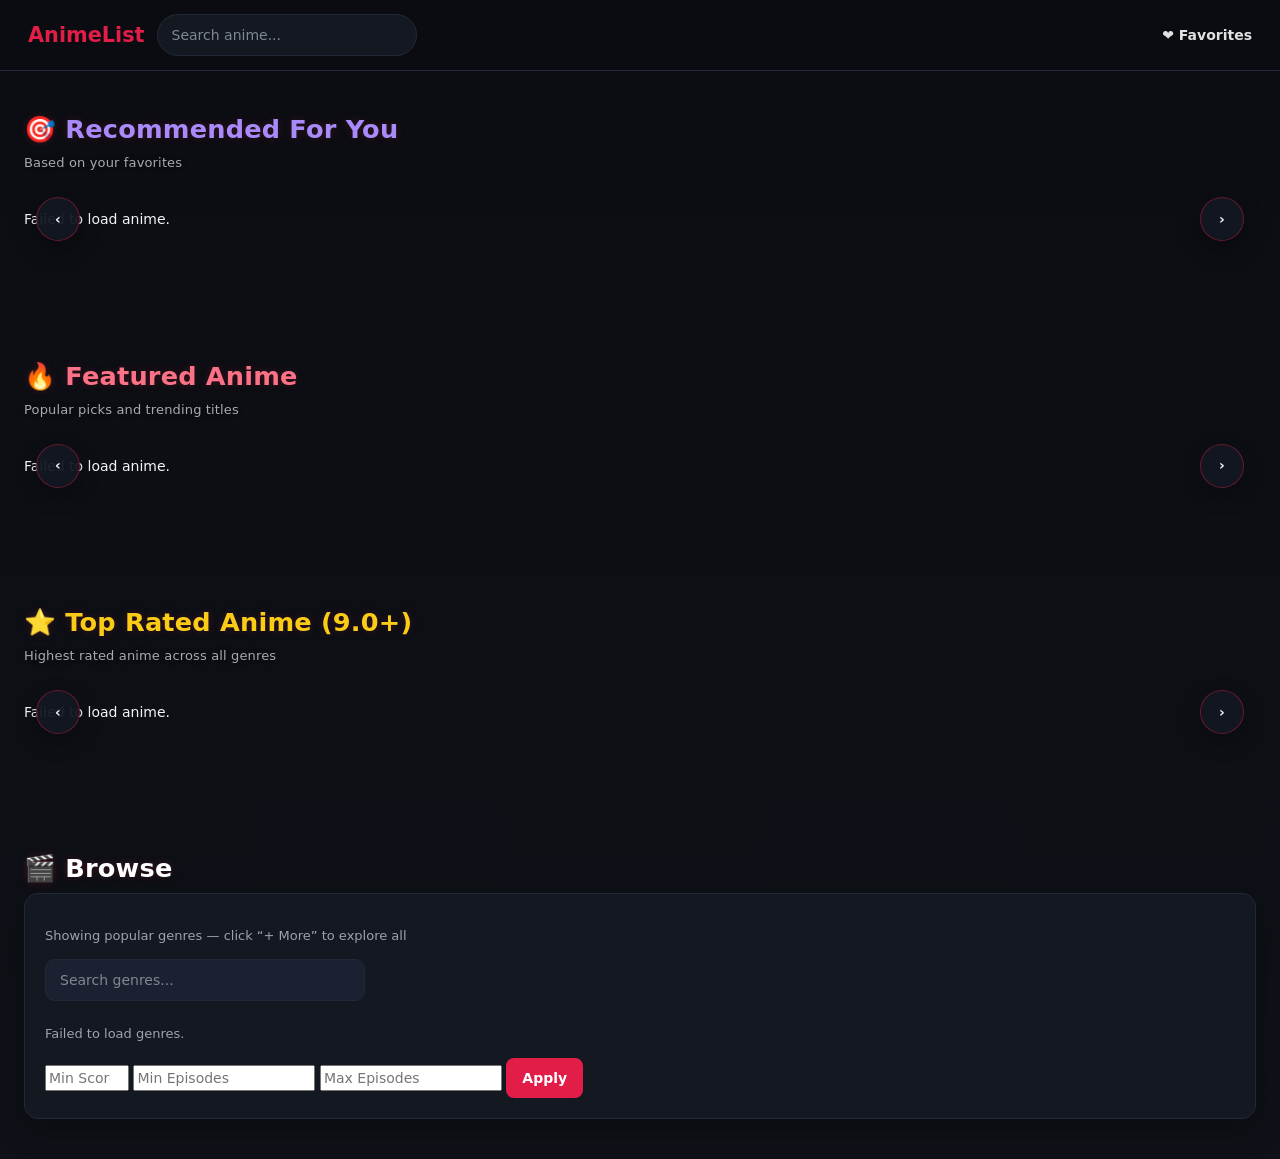
<file: index.html>
<!DOCTYPE html>
<html lang="en">
<head>
  <meta charset="UTF-8">
  <meta name="viewport" content="width=device-width, initial-scale=1.0">
  <title>AnimeList</title>
  <link rel="stylesheet" href="style.css">
</head>
<body>

 <header class="navbar">
  <a href="index.html" class="logo">AnimeList</a>
  <input type="text" id="search" placeholder="Search anime..." />
  <a href="favorites.html" class="nav-favorites">❤️ Favorites</a>
</header>

<!-- PERSONALIZED SECTION -->
<section class="section section-recommended">
  <h2>🎯 <span>Recommended For You</span></h2>
  <p class="section-subtext">Based on your favorites</p>

  <div class="carousel-shell">
    <button class="carousel-arrow left" id="personalized-left" aria-label="Previous personalized anime">‹</button>
    <div class="anime-row" id="personalized"></div>
    <button class="carousel-arrow right" id="personalized-right" aria-label="Next personalized anime">›</button>
  </div>

  <div class="dots" id="personalized-dots"></div>
</section>


<!-- FEATURED SECTION -->
<section class="section section-featured">
  <h2>🔥 <span>Featured Anime</span></h2>
  <p class="section-subtext">Popular picks and trending titles</p>

  <div class="carousel-shell">
    <button class="carousel-arrow left" id="featured-left" aria-label="Previous featured anime">‹</button>
    <div class="anime-row" id="featured"></div>
    <button class="carousel-arrow right" id="featured-right" aria-label="Next featured anime">›</button>
  </div>

  <div class="dots" id="featured-dots"></div>
</section>


<!-- TOP RATED SECTION -->
<section class="section section-top-rated">
  <h2>⭐ <span>Top Rated Anime (9.0+)</span></h2>
  <p class="section-subtext">Highest rated anime across all genres</p>

  <div class="carousel-shell">
    <button class="carousel-arrow left" id="top-rated-left" aria-label="Previous top rated anime">‹</button>
    <div class="anime-row" id="top-rated"></div>
    <button class="carousel-arrow right" id="top-rated-right" aria-label="Next top rated anime">›</button>
  </div>

  <div class="dots" id="top-rated-dots"></div>
</section>

  <!-- FILTER / BROWSE SECTION -->
  <section class="section">
    <h2>🎬 Browse</h2>

    <div class="filters">

      <p style="color: var(--muted); font-size: 13px;">
  Showing popular genres — click “+ More” to explore all
  </p>

   <div class="genre-picker">
      <p id="genre-limit-msg" style="color: var(--muted); font-size: 12px; display: none;">
        select up to 5 genres to keep recommendations relevant
      </p>

      <input
        type="text"
        id="genre-search"
        placeholder="Search genres..."
        autocomplete="off"
      />

      <div id="selected-genres" class="selected-genres"></div>
      <div id="genre-options" class="genre-options"></div>
    </div>

    <input type="number" id="score" min="5" max="10" step="0.1" placeholder="Min Score (5-10)" />
    <input type="number" id="min-episodes" min="1" placeholder="Min Episodes" />
    <input type="number" id="max-episodes" min="1" placeholder="Max Episodes" />

    <button onclick="applyFilters()">Apply</button>

  </div>
</section>

  <script src="script.js"></script>
  <div id="confirm-modal" class="modal hidden">
  <div class="modal-content">
    <p id="modal-message"></p>

    <div class="modal-actions">
      <button id="modal-cancel-btn" class="hidden">Cancel</button>
      <button id="modal-confirm-btn">OK</button>
    </div>
  </div>
</div>
</body>
</html>
</file>
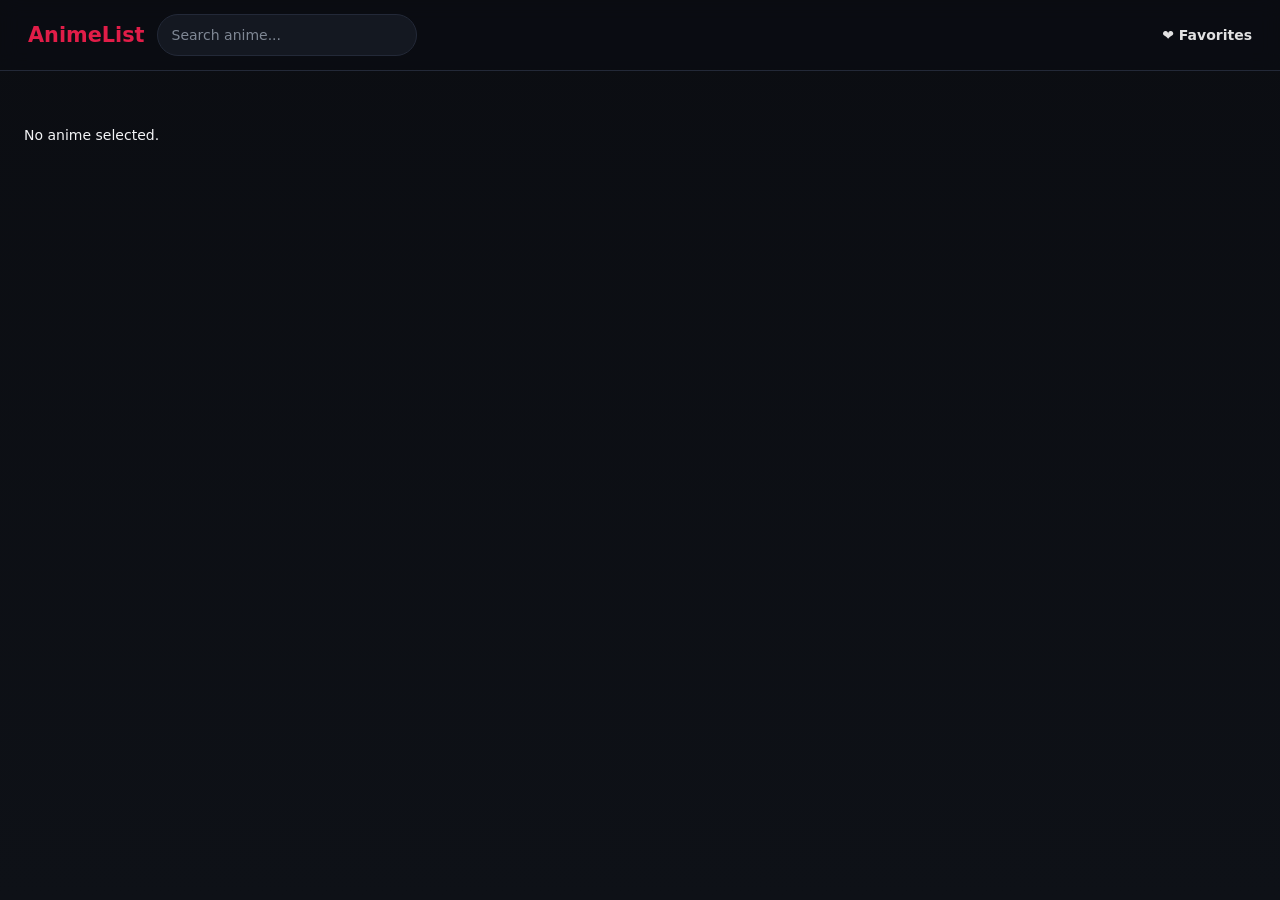
<file: anime.html>
<!DOCTYPE html>
<html lang="en">
<head>
  <meta charset="UTF-8">
  <meta name="viewport" content="width=device-width, initial-scale=1.0">
  <title>Anime Details</title>
  <link rel="stylesheet" href="style.css">
</head>
<body>

<header class="navbar">
  <a href="index.html" class="logo">AnimeList</a>
  <input type="text" id="search" placeholder="Search anime..." />
  <a href="favorites.html" class="nav-favorites">❤️ Favorites</a>
</header>

<div class="section" id="anime-details"></div>

<!-- 🔥 IMPORTANT: load script.js FIRST -->
<script src="script.js"></script>

<script>
const params = new URLSearchParams(window.location.search);
const id = params.get("id");

const container = document.getElementById("anime-details");

if (!id) {
  container.innerHTML = "<p>No anime selected.</p>";
} else {
  fetch(`${API_BASE}/anime/${id}`)
    .then(res => {
      if (!res.ok) throw new Error("Anime not found");
      return res.json();
    })
    .then(anime => {

      const liked = isFavorited(anime.anime_id);

      container.innerHTML = `
        <div class="anime-details-container">

          <div class="anime-details-image">
            <img src="${anime.image_url}" />
          </div>

          <div class="anime-details-info">

            <!-- 🔥 TITLE + LIKE BUTTON -->
            <div class="card-header">
              <h1>${anime.title}</h1>
              <div class="like-btn ${liked ? "liked" : ""}" data-id="${anime.anime_id}">
                ${liked ? "♥" : "♡"}
              </div>
            </div>

            <p><strong>English:</strong> ${anime.title_english || "N/A"}</p>
            <p><strong>Japanese:</strong> ${anime.title_japanese || "N/A"}</p>
            <p><strong>Synonyms:</strong> ${anime.title_synonyms || "N/A"}</p>

            <p><strong>Score:</strong> ${anime.score}</p>
            <p><strong>Rank:</strong> #${anime.rank}</p>
            <p><strong>Popularity:</strong> #${anime.popularity}</p>

            <div class="anime-meta">
              <p><strong>Genre:</strong> ${anime.genre}</p>
              <p><strong>Studio:</strong> ${anime.studio}</p>
              <p><strong>Episodes:</strong> ${anime.episodes}</p>
              <p><strong>Status:</strong> ${anime.status}</p>
              <p><strong>Year:</strong> ${anime.aired_from_year}</p>
              <p><strong>Duration:</strong> ${anime.duration_min} min</p>
              <p><strong>Source:</strong> ${anime.source}</p>
              <p><strong>Rating:</strong> ${anime.rating}</p>
            </div>

            <div class="anime-meta">
              <p><strong>Members:</strong> ${anime.members}</p>
              <p><strong>Favorites:</strong> ${anime.favorites}</p>
            </div>

            <div class="anime-description">
              <strong>Background:</strong>
              <p>${anime.background || "No description available."}</p>
            </div>

          </div>
        </div>

        <br>
        <button onclick="goBack()">⬅ Back</button>
      `;

      // 🔥 FORCE UI SYNC
      refreshAllLikeButtons();
    })
    .catch(() => {
      container.innerHTML = "<p>Failed to load anime.</p>";
    });
}
</script>

</body>
</html>
</file>
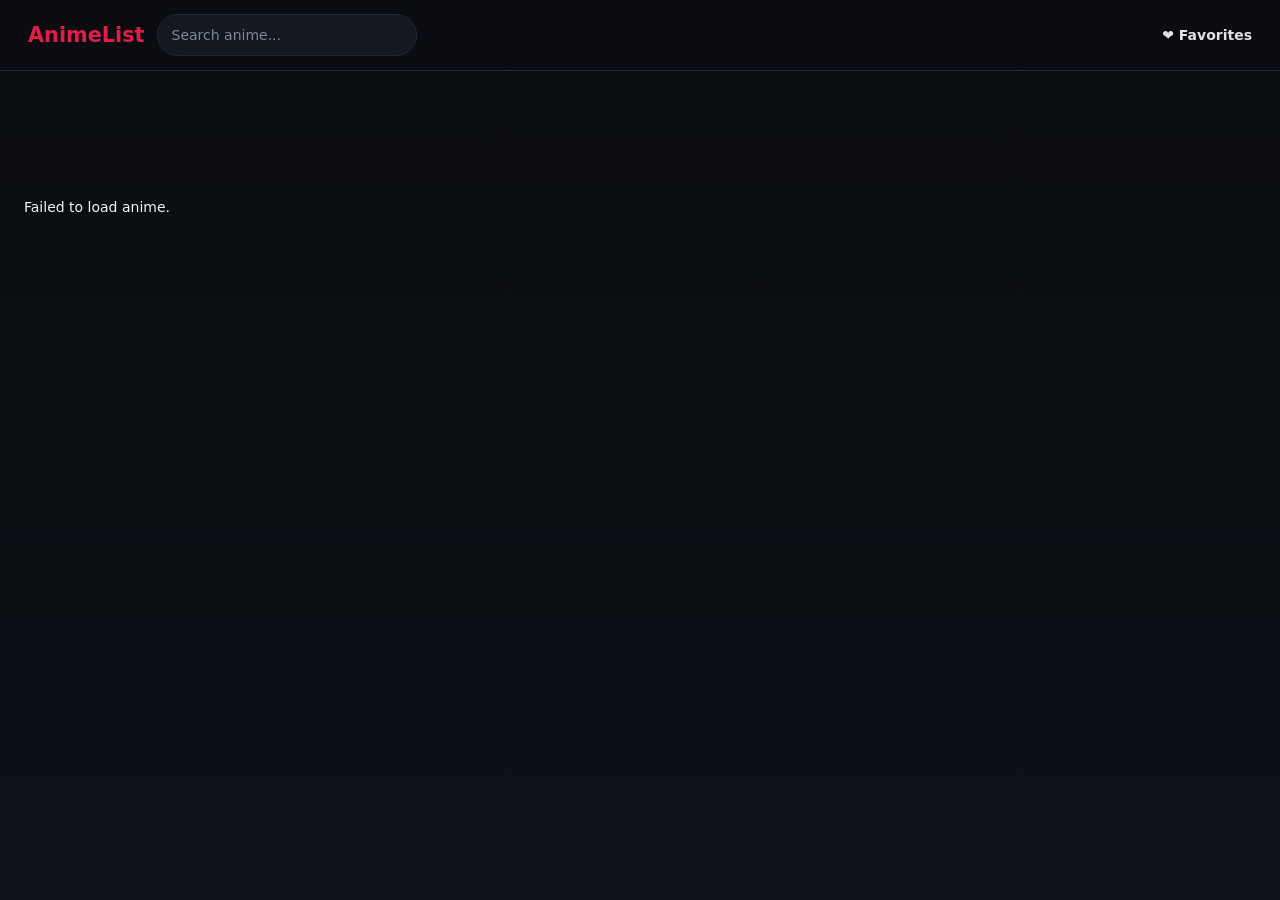
<file: browse.html>
<!DOCTYPE html>
<html lang="en">
<head>
  <meta charset="UTF-8" />
  <meta name="viewport" content="width=device-width, initial-scale=1.0" />
  <title>Browse Results - AnimeList</title>
  <link rel="stylesheet" href="style.css" />
</head>
<body>
  <header class="navbar">
    <a href="index.html" class="logo">AnimeList</a>
    <input type="text" id="search" placeholder="Search anime..." />
    <a href="favorites.html" class="nav-favorites">❤️ Favorites</a>
  </header>
  <section class="section">
    <h2 id="results-title"></h2>

    <div class="pagination-wrapper">
      <div id="pagination"></div>
    </div>

    <div class="anime-grid" id="filtered"></div>

    <div class="pagination-wrapper">
      <div id="pagination-bottom"></div>
    </div>
  </section>

  <script src="script.js"></script>
</body>
</html>
</file>
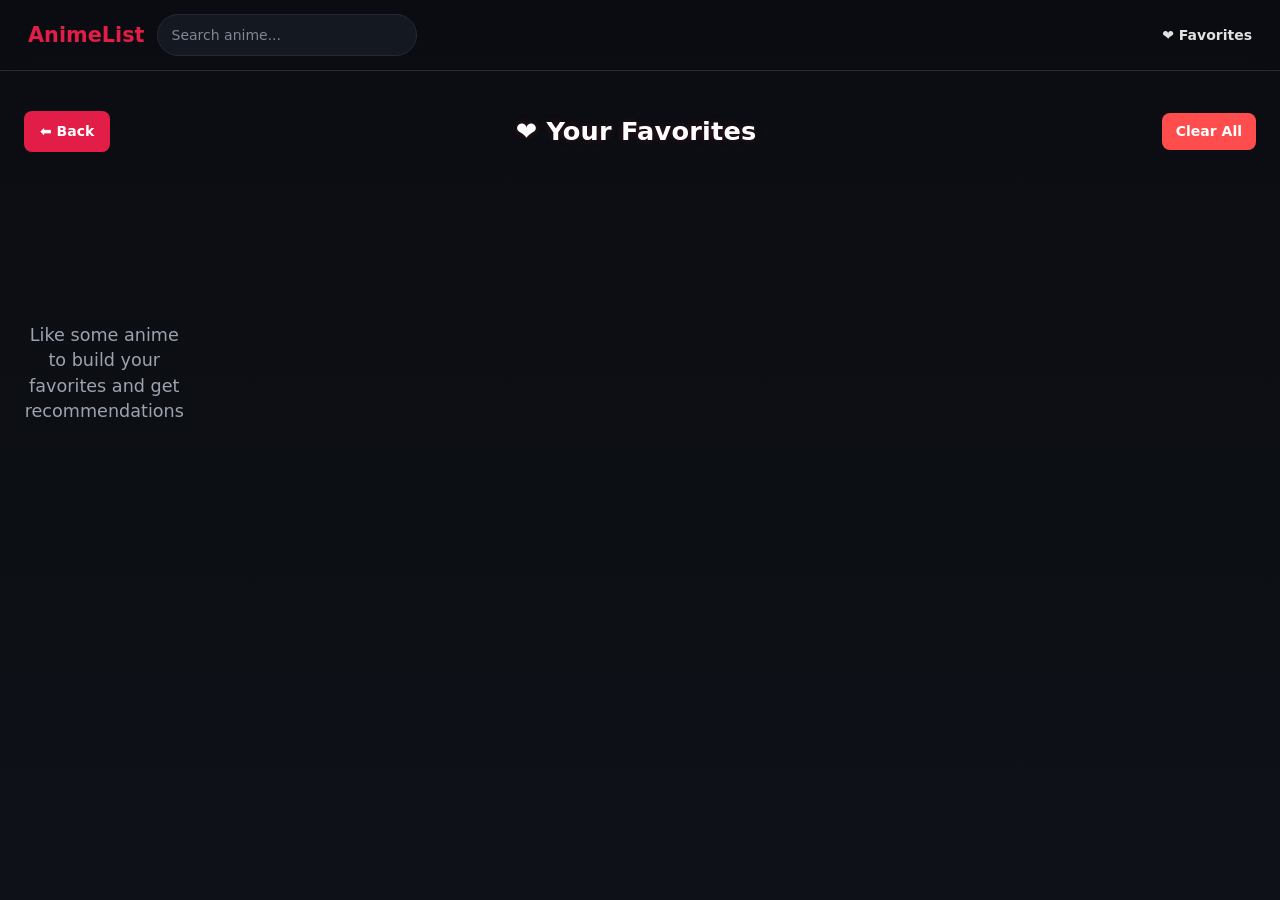
<file: favorites.html>
<!DOCTYPE html>
<html lang="en">
<head>
  <meta charset="UTF-8" />
  <meta name="viewport" content="width=device-width, initial-scale=1.0"/>
  <title>Favorites - AnimeList</title>
  <link rel="stylesheet" href="style.css" />
</head>
<body>

<header class="navbar"> 
  <a href="index.html" class="logo">AnimeList</a>
  <input type="text" id="search" placeholder="Search anime..." />
  <a href="favorites.html" class="nav-favorites">❤️ Favorites</a>
</header>

<section class="section">
  <div class="favorites-header">
  <button onclick="goBack()" class="back-btn">⬅ Back</button>
  <h2>❤️ Your Favorites</h2>
  <button id="clear-favorites-btn">Clear All</button>
</div>
  <!-- TOP PAGINATION -->
  <div class="pagination-wrapper">
  <div id="favorites-pagination-top"></div>
</div>

   <div id="favorites-grid" class="anime-grid"></div>

    <!-- BOTTOM PAGINATION -->
  <div class="pagination-wrapper">
  <div id="favorites-pagination"></div>
</div>
</section>
<script src="script.js"></script>

<div id="confirm-modal" class="modal hidden">
  <div class="modal-content">
    <p id="modal-message"></p>

    <div class="modal-actions">
      <button id="modal-cancel-btn" class="hidden">Cancel</button>
      <button id="modal-confirm-btn">OK</button>
    </div>
  </div>
</div>
</body>
</html>
</file>
<file: style.css>
/* ========================= */
/* GLOBAL */
/* ========================= */
*,
*::before,
*::after {
  box-sizing: border-box;
}

:root {
  --bg: #0b0d12;
  --bg-2: #0e1117;
  --surface: #141821;
  --surface-2: #1b2130;
  --surface-3: #111723;
  --border: #232938;

  --text: #f3f4f6;
  --muted: #9ca3af;
  --accent: #e11d48;
  --accent-2: #fb7185;

  --radius: 14px;
  --radius-sm: 10px;
  --gap: clamp(12px, 1.5vw, 18px);
  --card-width: 190px;
  --section-max: 1300px;

  --shadow-soft: 0 10px 30px rgba(0, 0, 0, 0.28);
  --shadow-strong: 0 18px 40px rgba(0, 0, 0, 0.5);
}

html {
  background: linear-gradient(to bottom, var(--bg), var(--bg-2));
  scroll-behavior: smooth;
  overflow-x: clip;
  overscroll-behavior-x: none;
  overscroll-behavior-y: none;
}

/* NETLIFY TEST FORCE */
body {
  margin: 0;
  min-height: 100svh;
  font-family: system-ui, -apple-system, BlinkMacSystemFont, "Segoe UI", sans-serif;
  font-size: clamp(14px, 0.95vw, 16px);
  line-height: 1.45;
  background: linear-gradient(to bottom, var(--bg), var(--bg-2));
  color: var(--text);
  overflow-x: hidden;
  -webkit-font-smoothing: antialiased;
  text-rendering: optimizeLegibility;
}


img {
  display: block;
  max-width: 100%;
  height: auto;
}

a {
  color: inherit;
}

button,
input,
select,
textarea {
  font: inherit;
}

button {
  border: none;
}

.hidden {
  display: none !important;
}

/* ========================= */
/* NAVBAR */
/* ========================= */
.navbar {
  position: sticky;
  top: 0;
  z-index: 100;
  backdrop-filter: blur(10px);

  display: flex;
  align-items: center;
  gap: 12px;

  padding: clamp(10px, 1.8vw, 14px) clamp(12px, 4vw, 28px);
  background: rgba(11, 13, 18, 0.78);
  border-bottom: 1px solid var(--border);
}

.navbar h1,
.logo {
  margin: 0;
  font-size: 1.3rem;
  font-weight: 700;
  color: var(--accent);
  text-decoration: none;
  white-space: nowrap;
}

.navbar input {
  flex: 1;
  min-width: 0;
  max-width: 260px;
  width: 100%;

  background: var(--surface);
  border: 1px solid var(--border);
  color: var(--text);
  padding: 10px 14px;
  border-radius: 999px;
  outline: none;
  transition: border-color 0.2s ease, box-shadow 0.2s ease, background 0.2s ease;
}

.navbar input::placeholder,
#genre-search::placeholder {
  color: #7f8794;
}

.navbar input:focus,
#genre-search:focus {
  border-color: rgba(225, 29, 72, 0.8);
  box-shadow: 0 0 0 3px rgba(225, 29, 72, 0.12);
}

.nav-favorites {
  margin-left: auto;
  padding-left: 6px;
  color: white;
  text-decoration: none;
  opacity: 0.88;
  font-weight: 600;
  white-space: nowrap;
  transition: color 0.2s ease, opacity 0.2s ease;
}

.nav-favorites:hover {
  opacity: 1;
  color: var(--accent);
}

/* ========================= */
/* SECTION */
/* ========================= */
.section {
  width: min(100%, var(--section-max));
  padding: clamp(20px, 4vw, 40px) clamp(12px, 3vw, 24px);
  margin: 0 auto;
}

.section h2 {
  font-size: clamp(1.18rem, 2vw, 1.7rem);
  font-weight: 700;
  letter-spacing: 0.2px;
  color: #fff;
  text-shadow: 0 0 8px rgba(225, 29, 72, 0.22);
  margin: 0 0 6px;
}

.section-subtext {
  font-size: 13px;
  font-weight: 400;
  color: rgba(255, 255, 255, 0.65);
  letter-spacing: 0.15px;
  text-shadow: 0 0 6px rgba(0, 0, 0, 0.35);
  margin: 0 0 12px;
}

.section-recommended h2 span {
  color: #a78bfa;
}

.section-featured h2 span {
  color: #fb7185;
}

.section-top-rated h2 span {
  color: #facc15;
}

  

/* ========================= */
/* CAROUSEL WRAPPER */
/* ========================= */
.carousel-shell {
  position: relative;
}

/* ========================= */
/* ANIME ROW */
/* ========================= */
.anime-row {
  overflow: hidden;
  width: 100%;
  padding: 10px 0;
}

.carousel-track {
  display: flex;
  align-items: stretch;
  gap: var(--gap);
  transition: translateZ(0);
  will-change: transform;
  pointer-events: auto;
  min-width: 100%;
}

/* ========================= */
/* CARD */
/* ========================= */
.anime-card {
   flex: 0 0 var(--card-width); /* DO NOT CHANGE THIS */
  max-width: var(--card-width); /* 🔥 prevents stretching */
  cursor: pointer;
  border-radius: var(--radius);
  overflow: hidden;
  background:
    linear-gradient(180deg, rgba(255,255,255,0.02), rgba(255,255,255,0)),
    var(--surface);
  border: 1px solid transparent;
  transition:
    transform 0.25s ease,
    border-color 0.25s ease,
    box-shadow 0.25s ease,
    opacity 0.25s ease;
  display: block;
  text-decoration: none;
  color: inherit;
  box-shadow: 0 8px 22px rgba(0, 0, 0, 0.18);
}

.card-image {
  position: relative;
  background: var(--surface-3);
}

.card-image img {
  width: 100%;
  aspect-ratio: 2 / 3;
  object-fit: cover;
}

.card-overlay {
  position: absolute;
  inset: 0;
  pointer-events: none;
  background: linear-gradient(to top, rgba(0, 0, 0, 0.72), transparent 62%);
}

.anime-card-content {
  display: flex;
  flex-direction: column;
  gap: 6px;
  padding: 10px;
}

.card-header {
  display: grid;
  grid-template-columns: minmax(0, 1fr) auto;
  align-items: center;
  gap: 8px;
}

.anime-card h4 {
  font-size: clamp(0.82rem, 1.1vw, 0.95rem);
  font-weight: 650;
  margin: 0 0 4px;
  line-height: 1.34;
  display: -webkit-box;
  -webkit-line-clamp: 2;
  line-clamp: 2;
  -webkit-box-orient: vertical;
  overflow: hidden;
  min-height: 2.7em;
  word-break: break-word;
}

.rating {
  font-size: clamp(0.72rem, 1vw, 0.85rem);
  color: var(--muted);
  display: flex;
  align-items: center;
  gap: 4px;
}

/* ========================= */
/* LIKE BUTTON */
/* ========================= */
.like-btn {
  width: clamp(28px, 3vw, 32px);
  height: clamp(28px, 3vw, 32px);
  flex-shrink: 0;

  display: inline-flex;
  align-items: center;
  justify-content: center;

  font-size: clamp(14px, 1.5vw, 16px);
  cursor: pointer;
  border-radius: 50%;

  background: rgba(255, 255, 255, 0.1);
  color: white;

  transition: transform 0.2s ease, background 0.2s ease, color 0.2s ease;
}

.like-btn.liked {
  animation: pop 0.2s ease;
  color: #ff4d6d;
}

@keyframes pop {
  0% { transform: scale(1); }
  50% { transform: scale(1.4); }
  100% { transform: scale(1.15); }
}

@media (hover: hover) {
  .like-btn:hover {
    background: var(--accent);
    transform: scale(1.08);
  }
}

/* ========================= */
/* HOVER EFFECTS */
/* ========================= */
@media (hover: hover) {
  .anime-card:hover {
    transform: translateY(-6px);
    border-color: var(--border);
    box-shadow: var(--shadow-strong);
  }

  .anime-row:hover .anime-card {
    opacity: 0.64;
  }

  .anime-row .anime-card:hover {
    opacity: 1;
  }

  .anime-grid:hover .anime-card {
    opacity: 0.64;
  }

  .anime-grid .anime-card:hover {
    opacity: 1;
  }
}

.anime-grid .anime-card:hover {
  transform: translateY(-6px);
  border-color: var(--border);
  box-shadow: var(--shadow-strong);
}

/* ========================= */
/* ARROWS */
/* ========================= */
.carousel-arrow {
  position: absolute;
  top: 50%;
  transform: translateY(-50%);
  width: 44px;
  height: 44px;
  border-radius: 999px;
  display: grid;
  place-items: center;
  cursor: pointer;
  z-index: 20;
  background: rgba(20, 24, 33, 0.95);
  border: 1px solid rgba(225, 29, 72, 0.4);
  color: var(--text);
  pointer-events: auto;
  box-shadow: 0 8px 22px rgba(0, 0, 0, 0.3);
  transition: background 0.2s ease, box-shadow 0.2s ease, transform 0.2s ease;
}

.carousel-arrow:hover {
  background: rgba(225, 29, 72, 0.15);
  box-shadow: 0 10px 24px rgba(0, 0, 0, 0.42);
}

.carousel-arrow.left {
  left: 12px;
}

.carousel-arrow.right {
  right: 12px;
}

/* ========================= */
/* DOTS */
/* ========================= */
.dots {
  display: flex;
  justify-content: center;
  align-items: center;
  flex-wrap: wrap;
  gap: 8px;
  padding: 6px 8px;
  color: var(--muted);
  margin-top: 12px;
}

.dots button {
  width: 8px;
  height: 8px;
  min-width: 8px;
  padding: 0;
  background: #444;
  border-radius: 999px;
}

.dots button.active {
  background: var(--text);
  transform: scale(1.2);
}

/* ========================= */
/* GRID */
/* ========================= */
.anime-grid {
   display: grid;
  grid-template-columns: repeat(auto-fill, minmax(140px, 1fr));
  justify-content: start;
  gap: var(--gap);
}

#favorites-grid {
  justify-content: center;
}

#favorites-grid .anime-card {
  transition: transform 0.25s ease, box-shadow 0.25s ease;
}

#favorites-grid .anime-card:hover {
  transform: translateY(-4px) scale(1.02);
  box-shadow: 0 18px 40px rgba(0, 0, 0, 0.6);
}

/* ========================= */
/* FILTERS */
/* ========================= */
.filters {
  background: var(--surface);
  border: 1px solid var(--border);
  border-radius: var(--radius);
  padding: clamp(16px, 2vw, 20px);
  box-shadow: var(--shadow-soft);
}

.genre-picker {
  display: flex;
  flex-direction: column;
  gap: 12px;
  margin-bottom: 14px;
}

.genre-option {
  position: relative;
  z-index: 1;
}

.genre-option,
.selected-genre-tag {
  user-select: none;
  cursor: pointer;
  -webkit-user-select: none;
}

#genre-search {
  width: 100%;
  max-width: 320px;
  background: var(--surface-2);
  border: 1px solid var(--border);
  color: var(--text);
  padding: 10px 14px;
  border-radius: 10px;
  outline: none;
}

.selected-genres,
.genre-options {
  display: flex;
  flex-wrap: wrap;
  gap: 10px;
}

.selected-genre-tag,
.genre-option {
  background: var(--surface-2);
  border: 1px solid var(--border);
  color: var(--text);
  padding: 8px 12px;
  border-radius: 999px;
  font-size: 13px;
  transition: border-color 0.2s ease, background 0.2s ease, color 0.2s ease;
}

.selected-genre-tag {
  background: rgba(225, 29, 72, 0.2);
  color: var(--accent);
  border: 1px solid rgba(225, 29, 72, 0.5);
}

.genre-option.active {
  background: rgba(225, 29, 72, 0.35);
  color: white;
  border-color: var(--accent);
}

.genre-option:hover {
  border-color: var(--accent);
  background: rgba(225, 29, 72, 0.18);
}

.genre-empty {
  color: var(--muted);
  margin: 0;
  font-size: 13px;
}

/* ========================= */
/* BUTTONS */
/* ========================= */
button {
  background: var(--accent);
  color: #fff;
  border-radius: 8px;
  padding: 10px 16px;
  font-weight: 600;
  cursor: pointer;
  transition: background 0.2s ease, transform 0.2s ease, opacity 0.2s ease;
}

button:hover {
  background: #be123c;
}

button:active {
  transform: translateY(1px);
}

.show-more-btn {
  background: transparent;
  border: 1px dashed var(--border);
  color: var(--muted);
  padding: 8px 12px;
  border-radius: 999px;
  font-size: 13px;
}

.show-more-btn:hover {
  border-color: var(--accent);
  color: var(--text);
  background: transparent;
}

#clear-favorites-btn {
  background: #ff4d4d;
  color: white;
  border: none;
  padding: 8px 14px;
  border-radius: 8px;
  cursor: pointer;
  font-weight: 700;
  white-space: nowrap;
}

#clear-favorites-btn:hover {
  background: #e60000;
}

/* ========================= */
/* MODAL */
/* ========================= */
.modal {
  position: fixed;
  inset: 0;
  width: 100%;
  height: 100%;
  background: rgba(0, 0, 0, 0.6);

  display: flex;
  justify-content: center;
  align-items: center;
  z-index: 999;
  padding: 16px;
}

.modal-content {
  background: #1e293b;
  padding: 20px;
  border-radius: 12px;
  text-align: center;
  width: min(300px, 100%);
}

.modal-actions {
  margin-top: 15px;
  display: flex;
  justify-content: space-between;
  gap: 10px;
}

/* ========================= */
/* PAGINATION */
/* ========================= */
.pagination-wrapper {
  display: flex;
  justify-content: center;
  width: 100%;
  margin: 20px 0;
}

.pagination-dots {
  color: var(--muted);
  padding: 6px 4px;
}

#pagination,
#pagination-bottom,
#favorites-pagination,
#favorites-pagination-top {
  display: flex;
  justify-content: center;
  flex-wrap: wrap;
  gap: 8px;
  margin: 16px 0;
}

#pagination button,
#pagination-bottom button,
#favorites-pagination button,
#favorites-pagination-top button {
  background: var(--surface);
  border: 1px solid var(--border);
  color: var(--text);
  padding: 6px 12px;
  border-radius: 6px;
  cursor: pointer;
  font-size: 13px;
  transition: all 0.2s ease;
  min-width: 36px;
}

#pagination button:hover,
#pagination-bottom button:hover,
#favorites-pagination button:hover,
#favorites-pagination-top button:hover {
  background: var(--accent);
  color: white;
}

#pagination button.active,
#pagination-bottom button.active,
#favorites-pagination button.active,
#favorites-pagination-top button.active {
  background: var(--accent);
  color: white;
  font-weight: 700;
}

#favorites-pagination button.active {
  background: #ef4444;
}

/* ========================= */
/* FAVORITES HEADER */
/* ========================= */
.favorites-header {
  display: flex;
  justify-content: space-between;
  align-items: center;
  gap: 12px;
  flex-wrap: wrap; /* 🔥 KEY FIX */
}

.favorites-header h2 {
  margin: 0;
}

/* ========================= */
/* EMPTY STATE */
/* ========================= */
.empty-state {
  display: flex;
  justify-content: center;
  align-items: center;
  text-align: center;
  min-height: 300px;
  color: var(--muted);
  font-size: 1.1rem;
  padding: 20px;
}

/* ========================= */
/* ANIME DETAILS PAGE */
/* ========================= */
.anime-details-container {
  display: grid;
  grid-template-columns: minmax(200px, 250px) minmax(0, 1fr);
  gap: 30px;
  background: var(--surface);
  border-radius: var(--radius);
  padding: clamp(16px, 3vw, 24px);
  border: 1px solid var(--border);
  box-shadow: var(--shadow-soft);
}

.anime-details-image img {
  width: 100%;
  border-radius: var(--radius);
}

.anime-details-info h1 {
  font-size: clamp(1.5rem, 3vw, 2rem);
  margin-top: 0;
  margin-bottom: 12px;
  line-height: 1.2;
}

.anime-details-info .card-header {
  display: flex;
  justify-content: space-between;
  align-items: center;
  gap: 12px;
}

.anime-details-info .like-btn {
  width: 36px;
  height: 36px;
  font-size: 18px;
}

.anime-meta {
  display: grid;
  grid-template-columns: repeat(auto-fit, minmax(160px, 1fr));
  gap: 8px;
  margin-top: 12px;
}

.anime-meta p {
  margin: 0;
  font-size: clamp(0.8rem, 1.1vw, 0.95rem);
  color: var(--muted);
}

.anime-description {
  margin-top: 16px;
  line-height: 1.65;
}

/* ========================= */
/* TOUCH / SMALL INTERACTION SAFETY */
/* ========================= */
@media (hover: none) {
  .anime-card:hover,
  .anime-grid .anime-card:hover,
  #favorites-grid .anime-card:hover {
    transform: none;
    box-shadow: 0 8px 22px rgba(0, 0, 0, 0.18);
  }

  .anime-row:hover .anime-card,
  .anime-grid:hover .anime-card {
    opacity: 1;
  }
}

/* ========================= */
/* MOBILE LARGE (<= 768px) */
/* ========================= */
@media (max-width: 768px) {
  :root {
     --card-width: 160px;
    --gap: 12px;
  }

  .navbar {
    flex-wrap: wrap;
    gap: 10px;
    padding-inline: 14px;
  }

  .navbar input {
    order: 3;
    flex: 1 1 100%;
    max-width: 100%;
  }

  .nav-favorites {
    margin-left: auto;
  }

  .section {
    padding: 24px 14px;
  }

  .section h2 {
    font-size: 1.2rem;
  }

  .section-subtext {
    font-size: 12px;
  }

  .carousel-arrow {
    width: 38px;
    height: 38px;
  }

  .carousel-arrow.left {
    left: 8px;
  }

  .carousel-arrow.right {
    right: 8px;
  }

  .anime-grid {
    grid-template-columns: repeat(auto-fit, minmax(min(100%, 150px), 1fr));
  }

  .filters {
    padding: 16px;
  }

  .anime-details-container {
    grid-template-columns: 1fr;
    gap: 18px;
  }

  .anime-details-info h1 {
    font-size: 1.35rem;
  }

  .anime-meta {
    grid-template-columns: repeat(auto-fit, minmax(130px, 1fr));
  }

  .favorites-header {
    align-items: flex-start;
  }
}

/* ========================= */
/* MOBILE SMALL (<= 480px) */
/* ========================= */
@media (max-width: 480px) {
  :root {
    --card-width: 140px;
    --gap: 10px;
  }

  body {
    font-size: 14px;
  }

  .navbar {
    align-items: center;
    row-gap: 10px;
    column-gap: 8px;
    padding: 10px 12px;
  }

  .navbar h1,
  .logo {
    font-size: 1.15rem;
  }

  .navbar input {
    padding: 9px 12px;
    font-size: 0.9rem;
    max-width: 100%;
    width: 100%;
  }

  .nav-favorites {
    font-size: 0.92rem;
    padding-left: 0;
  }

  .section {
    padding: 18px 12px;
  }

  .section h2 {
    font-size: 1.08rem;
  }

  .section-subtext {
    font-size: 11.5px;
    margin-bottom: 10px;
  }

  .anime-card-content {
    padding: 9px;
  }

  .anime-card h4 {
    font-size: 0.82rem;
    min-height: 2.55em;
  }

  .rating {
    font-size: 0.73rem;
  }

  .like-btn {
    width: 34px;
    height: 34px;
    font-size: 15px;
  }

  .carousel-arrow {
    width: 48px;
    height: 48px;
  
  }

  .dots {
    margin-top: 10px;
    gap: 7px;
  }

  .anime-grid {
    grid-template-columns: repeat(2, minmax(0, 1fr));
  }

  #genre-search {
    max-width: 100%;
  }

  .selected-genres,
  .genre-options {
    gap: 8px;
  }

  .selected-genre-tag,
  .genre-option {
    font-size: 12px;
    padding: 7px 10px;
  }

  .favorites-header {
    flex-direction: column;
    align-items: flex-start;
  }

  .favorites-header h2 {
    grid-column: 1 / -1;
    font-size: 1.08rem;
  }

  #clear-favorites-btn {
    padding: 8px 12px;
    font-size: 0.9rem;
    width: 100%;
  }

  .modal-content {
    padding: 18px;
  }

  .modal-actions {
    flex-direction: column;
  }
}

/* ========================= */
/* EXTRA SMALL (<= 360px) */
/* ========================= */
@media (max-width: 360px) {
  :root {
    --card-width: 136px;
  }

  .navbar {
    padding-inline: 10px;
  }

  .navbar h1,
  .logo {
    font-size: 1.05rem;
  }

  .navbar input {
    font-size: 0.85rem;
    padding: 8px 11px;
  }

  .nav-favorites {
    font-size: 0.85rem;
  }

  .section {
    padding: 16px 10px;
  }

  .anime-grid {
    grid-template-columns: repeat(2, minmax(0, 1fr));
    gap: 9px;
  }

  .anime-card-content {
    padding: 8px;
  }

  .anime-card h4 {
    font-size: 0.78rem;
  }

  .rating {
    font-size: 0.7rem;
  }

  .carousel-arrow {
    width: 32px;
    height: 32px;
  }

  .favorites-header {
    gap: 8px;
  }

  #clear-favorites-btn {
    width: 100%;
    grid-column: 1 / -1;
  }

  .anime-details-container {
    padding: 14px;
  }
}

/* ========================= */
/* TABLET (769px - 1024px) */
/* ========================= */
@media (min-width: 769px) and (max-width: 1024px) {
  :root {
    --card-width: 172px;
  }

  .section {
    padding: 32px 20px;
  }

  .anime-details-container {
    grid-template-columns: 220px minmax(0, 1fr);
  }
}

/* ========================= */
/* LARGE SCREENS (1025px - 1400px) */
/* ========================= */
@media (min-width: 1025px) and (max-width: 1400px) {
  :root {
    --card-width: 185px;
  }
}

/* ========================= */
/* ULTRA WIDE (1401px+) */
/* ========================= */
@media (min-width: 1401px) {
  :root {
    --card-width: 200px;
  }

  .section {
    max-width: 1400px;
  }
}
</file>
